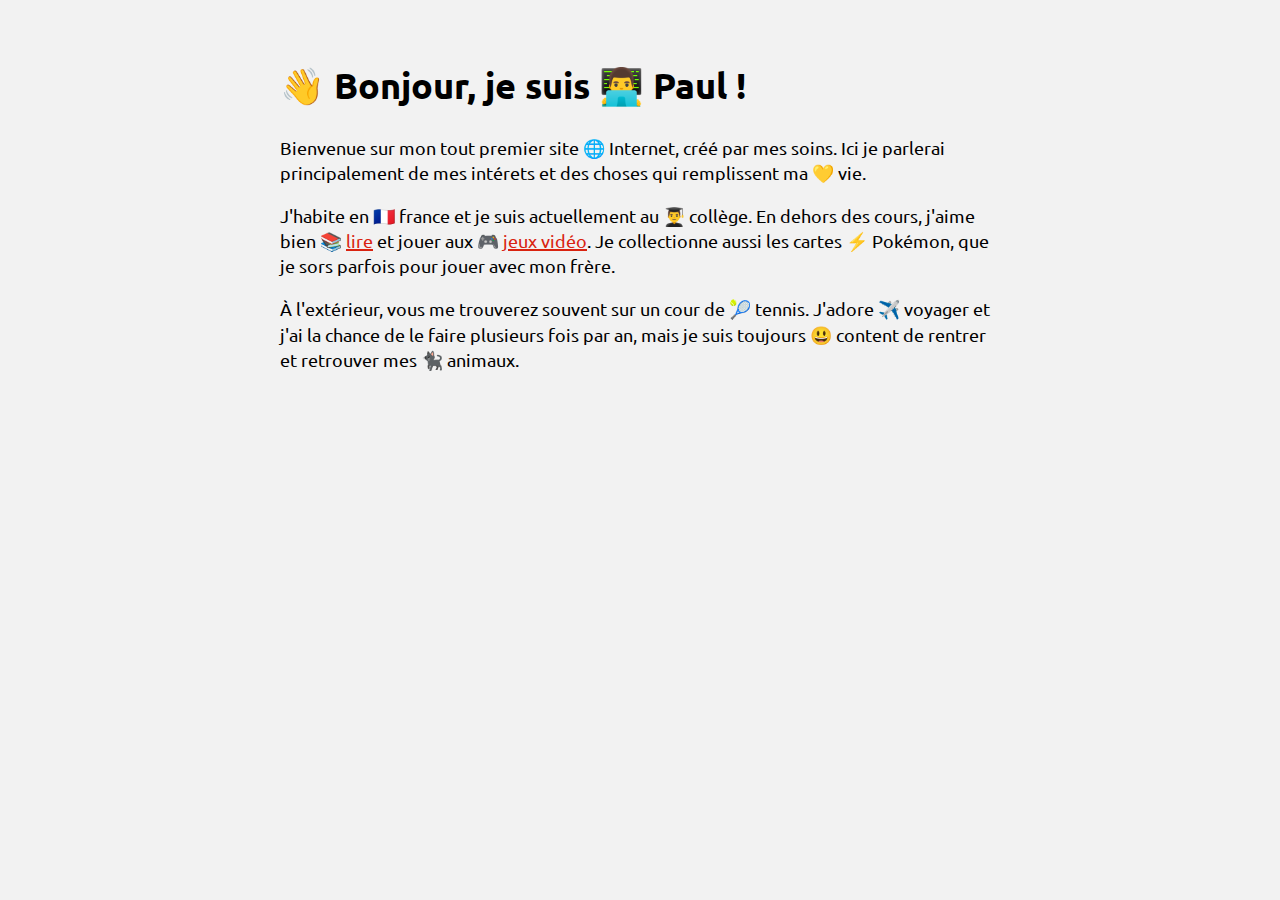
<file: index.html>
<!DOCTYPE html>
<html lang="fr">
    <head>
        <meta charset="utf-8">
        <meta http-equiv="X-UA-Compatible" content="ie=edge">
        <meta name="viewport" content="width=device-width, initial-scale=1.0">

        <title>Paul</title>

        <link rel="preconnect" href="https://fonts.googleapis.com">
        <link rel="preconnect" href="https://fonts.gstatic.com" crossorigin>
        <link href="https://fonts.googleapis.com/css2?family=Ubuntu:ital,wght@0,400;0,700;1,400;1,700&display=swap" rel="stylesheet">

        <link rel="stylesheet" href="styles.css">
    </head>
    <body>
        <main class="content">
            <h1>👋 Bonjour, je suis 👨‍💻 Paul !</h1>

            <p>Bienvenue sur mon tout premier site 🌐 Internet, créé par mes soins. Ici je parlerai principalement de mes intérets et des choses qui remplissent ma 💛 vie.</p>

            <p>J'habite en 🇫🇷 france et je suis actuellement au 👨‍🎓 collège. En dehors des cours, j'aime bien 📚 <a href="lectures.html">lire</a> et jouer aux 🎮 <a href="jeux-video.html">jeux vidéo</a>. Je collectionne aussi les cartes ⚡️ Pokémon, que je sors parfois pour jouer avec mon frère.</p>

            <p>À l'extérieur, vous me trouverez souvent sur un cour de 🎾 tennis. J'adore ✈️ voyager et j'ai la chance de le faire plusieurs fois par an, mais je suis toujours 😃 content de rentrer et retrouver mes 🐈‍⬛ animaux.</p>
        </main>
    </body>
</html>
</file>
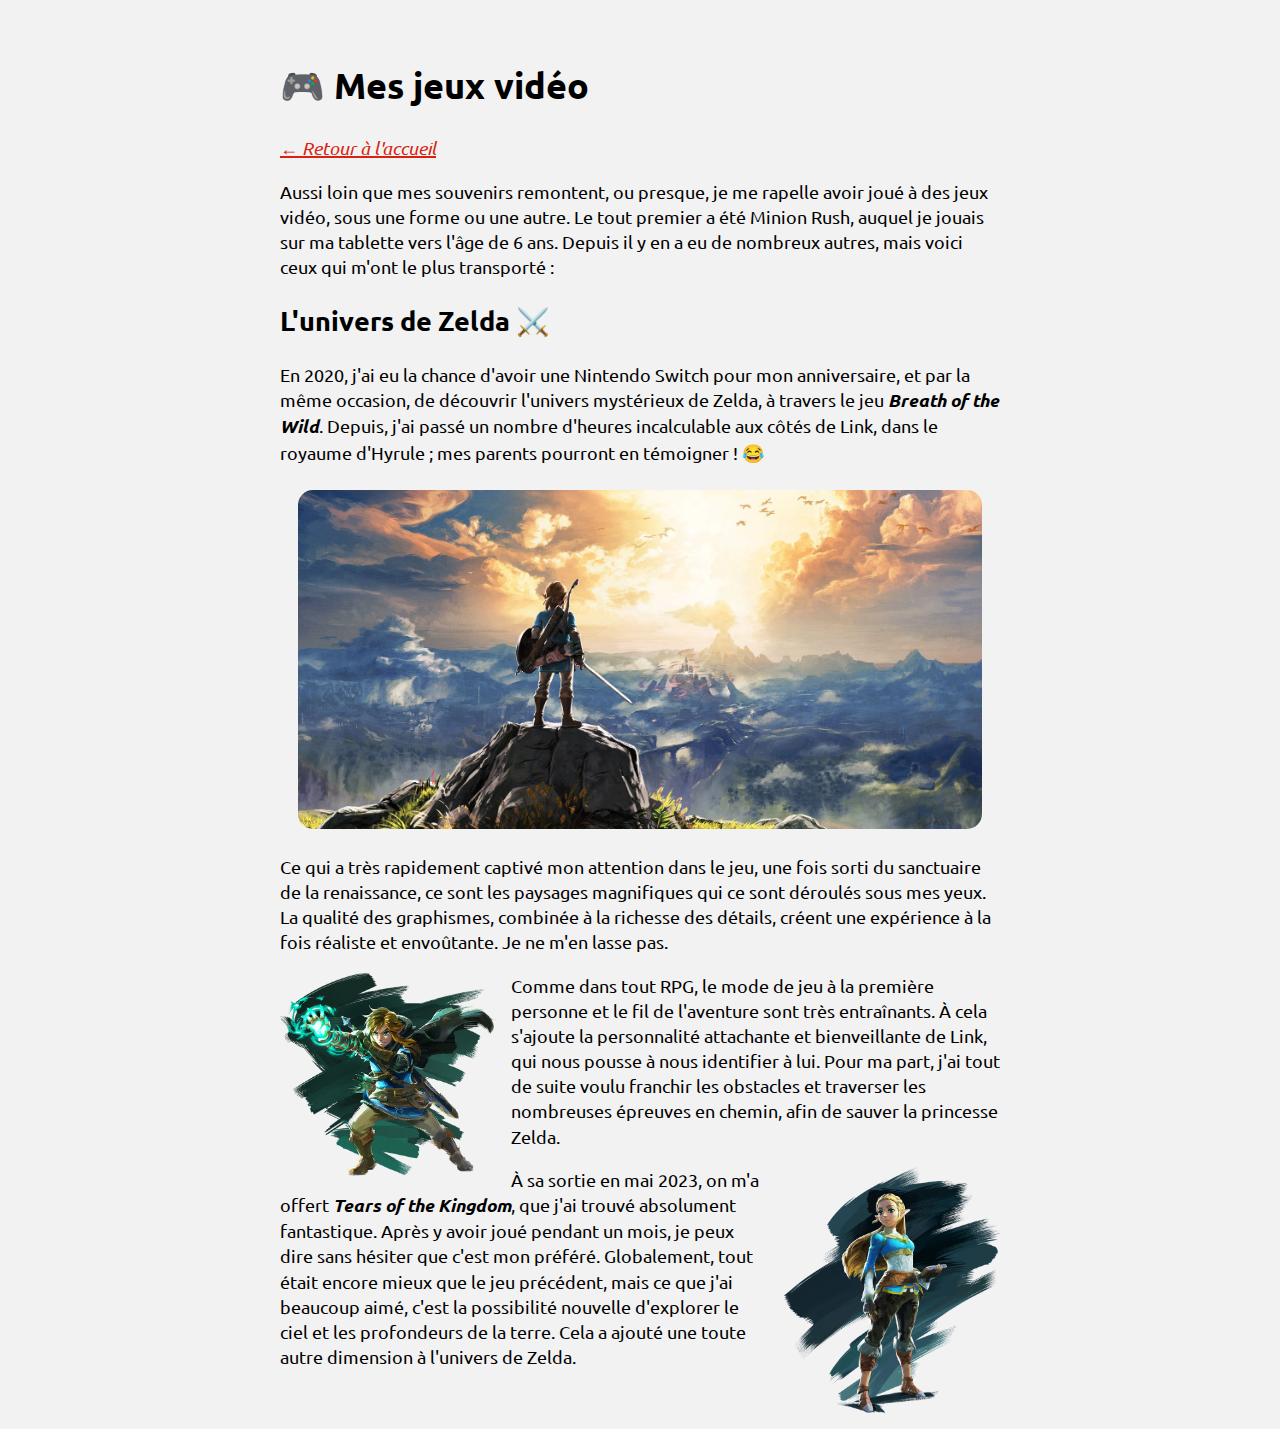
<file: jeux-video.html>
<!DOCTYPE html>
<html lang="fr">
    <head>
        <meta charset="utf-8">
        <meta http-equiv="X-UA-Compatible" content="ie=edge">
        <meta name="viewport" content="width=device-width, initial-scale=1.0">

        <title>Jeux Vidéo • Paul</title>

        <link rel="preconnect" href="https://fonts.googleapis.com">
        <link rel="preconnect" href="https://fonts.gstatic.com" crossorigin>
        <link href="https://fonts.googleapis.com/css2?family=Ubuntu:ital,wght@0,400;0,700;1,400;1,700&display=swap" rel="stylesheet">

        <link rel="stylesheet" href="styles.css">
    </head>
    <body>
        <main class="content">
            <h1>🎮 Mes jeux vidéo</h1>

            <a href="index.html"><em>← Retour à l'accueil</em></a>

            <p>Aussi loin que mes souvenirs remontent, ou presque, je me rapelle avoir joué à des jeux vidéo, sous une forme ou une autre. Le tout premier a été Minion Rush, auquel je jouais sur ma tablette vers l'âge de 6 ans. Depuis il y en a eu de nombreux autres, mais voici ceux qui m'ont le plus transporté :</p>

            <h2>L'univers de Zelda ⚔️</h2>

            <p>En 2020, j'ai eu la chance d'avoir une Nintendo Switch pour mon anniversaire, et par la même occasion, de découvrir l'univers mystérieux de Zelda, à travers le jeu <em><strong>Breath of the Wild</strong></em>. Depuis, j'ai passé un nombre d'heures incalculable aux côtés de Link, dans le royaume d'Hyrule ; mes parents pourront en témoigner ! 😂</p>

            <img src="images/banniere-breath-of-the-wild.png" alt="Link contemple le royaume d'Hyrule">

            <p>Ce qui a très rapidement captivé mon attention dans le jeu, une fois sorti du sanctuaire de la renaissance, ce sont les paysages magnifiques qui ce sont déroulés sous mes yeux. La qualité des graphismes, combinée à la richesse des détails, créent une expérience à la fois réaliste et envoûtante. Je ne m'en lasse pas.</p>

            <img src="images/personnage-link.png" class="in-text left" alt="Link utilise un pouvoir">

            <p>Comme dans tout RPG, le mode de jeu à la première personne et le fil de l'aventure sont très entraînants. À cela s'ajoute la personnalité attachante et bienveillante de Link, qui nous pousse à nous identifier à lui. Pour ma part, j'ai tout de suite voulu franchir les obstacles et traverser les nombreuses épreuves en chemin, afin de sauver la princesse Zelda.</p>

            <img src="images/personnage-zelda.png" class="in-text right" alt="Zelda regarde au loin">

            <p>À sa sortie en mai 2023, on m'a offert <em><strong>Tears of the Kingdom</strong></em>, que j'ai trouvé absolument fantastique. Après y avoir joué pendant un mois, je peux dire sans hésiter que c'est mon préféré. Globalement, tout était encore mieux que le jeu précédent, mais ce que j'ai beaucoup aimé, c'est la possibilité nouvelle d'explorer le ciel et les profondeurs de la terre. Cela a ajouté une toute autre dimension à l'univers de Zelda.</p>
        </main>
    </body>
</html>
</file>
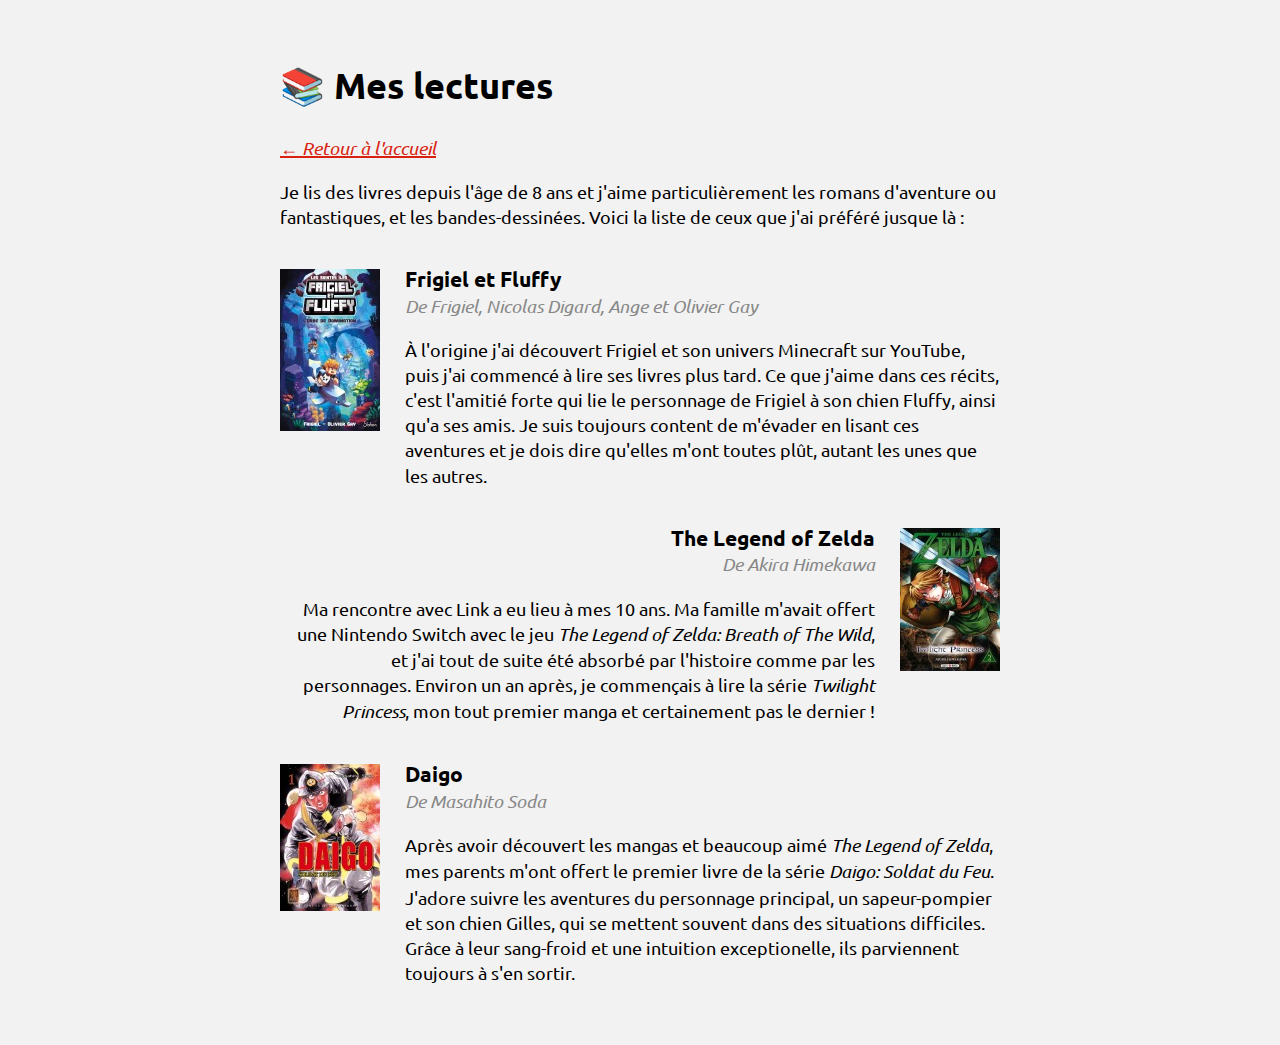
<file: lectures.html>
<!DOCTYPE html>
<html lang="fr">
    <head>
        <meta charset="utf-8">
        <meta http-equiv="X-UA-Compatible" content="ie=edge">
        <meta name="viewport" content="width=device-width, initial-scale=1.0">

        <title>Lectures • Paul</title>

        <link rel="preconnect" href="https://fonts.googleapis.com">
        <link rel="preconnect" href="https://fonts.gstatic.com" crossorigin>
        <link href="https://fonts.googleapis.com/css2?family=Ubuntu:ital,wght@0,400;0,700;1,400;1,700&display=swap" rel="stylesheet">

        <link rel="stylesheet" href="styles.css">
    </head>
    <body>
        <main class="content">
            <h1>📚 Mes lectures</h1>

            <a href="index.html"><em>← Retour à l'accueil</em></a>

            <p>Je lis des livres depuis l'âge de 8 ans et j'aime particulièrement les romans d'aventure ou fantastiques, et les bandes-dessinées. Voici la liste de ceux que j'ai préféré jusque là :</p>

            <div class="book">
                <img src="images/vignette-frigiel-et-fluffy.jpg" width="100" alt="Frigiel et Fluffy">

                <h3>Frigiel et Fluffy</h3>

                <p class="author">De Frigiel, Nicolas Digard, Ange et Olivier Gay</p>

                <p>À l'origine j'ai découvert Frigiel et son univers Minecraft sur YouTube, puis j'ai commencé à lire ses livres plus tard. Ce que j'aime dans ces récits, c'est l'amitié forte qui lie le personnage de Frigiel à son chien Fluffy, ainsi qu'a ses amis. Je suis toujours content de m'évader en lisant ces aventures et je dois dire qu'elles m'ont toutes plût, autant les unes que les autres.</p>
            </div>

            <div class="book book-alt">
                <img src="images/vignette-legend-of-zelda.jpg" width="100" alt="The Legend of Zelda">

                <h3>The Legend of Zelda</h3>

                <p class="author">De Akira Himekawa</p>

                <p>Ma rencontre avec Link a eu lieu à mes 10 ans. Ma famille m'avait offert une Nintendo Switch avec le jeu <em>The Legend of Zelda: Breath of The Wild</em>, et j'ai tout de suite été absorbé par l'histoire comme par les personnages. Environ un an après, je commençais à lire la série <em>Twilight Princess</em>, mon tout premier manga et certainement pas le dernier !</p>
            </div>

            <div class="book">
                <img src="images/vignette-daigo.jpg" width="100" alt="Daigo">

                <h3>Daigo</h3>

                <p class="author">De Masahito Soda</p>

                <p>Après avoir découvert les mangas et beaucoup aimé <em>The Legend of Zelda</em>, mes parents m'ont offert le premier livre de la série <em>Daigo: Soldat du Feu</em>. J'adore suivre les aventures du personnage principal, un sapeur-pompier et son chien Gilles, qui se mettent souvent dans des situations difficiles. Grâce à leur sang-froid et une intuition exceptionelle, ils parviennent toujours à s'en sortir.</p>
            </div>
        </main>
    </body>
</html>
</file>
<file: styles.css>
html {
    background: #f2f2f2;
}

body {
    margin: 60px auto;
    font-family: 'Ubuntu', sans-serif;
    font-size: 18px;
    line-height: 1.4;
}

a,
a:focus,
a:visited {
    color: #d92310;
    text-decoration-thickness: 2px;
}

a:hover {
    color: #e87d3e;
}

.content {
    max-width: 720px;
    margin: 0 auto;
    padding: 0 25px;
}

.content > img {
    display: block;
    margin: 25px auto;
    max-width: 95%;
    border-radius: 15px;
}

img.in-text {
    margin: 0 0 15px;
    max-width: 30%;
}

img.left {
    float: left;
    margin-right: 15px;
}

img.right {
    float: right;
    margin-left: 15px;
}

.book {
    position: relative;
    margin: 35px 0;
    padding: 0 0 0 125px;
}

.book img {
    position: absolute;
    top: 5px;
    left: 0;
}

.book h3,
.book .author {
    margin: 0;
}

.book .author {
    color: #888888;
    font-style: italic;
}

.book-alt {
    padding: 0 125px 0 0;
    text-align: right;
}

.book-alt img {
    left: auto;
    right: 0;
}
</file>
